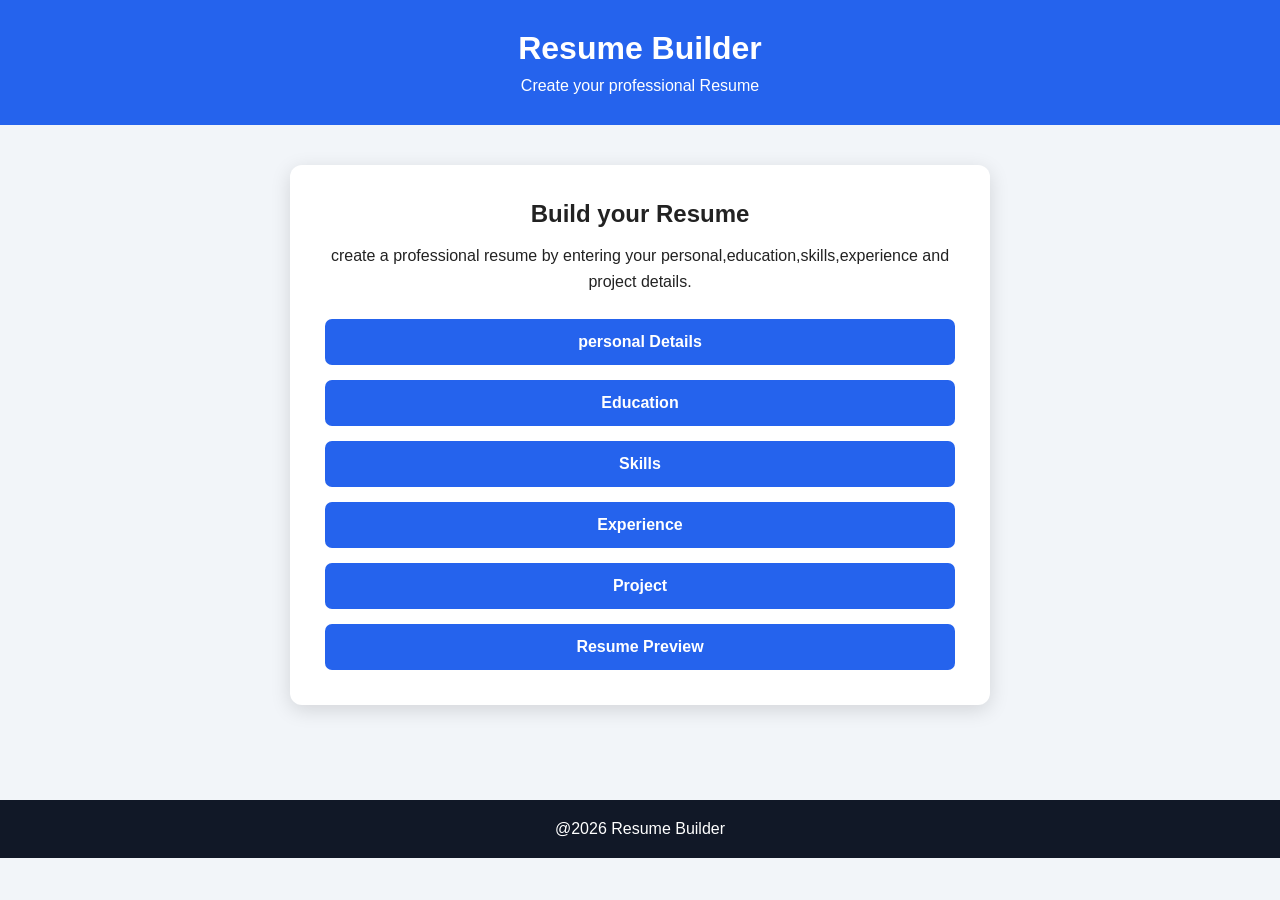
<file: index.html>
<!DOCTYPE html>
<html lang="en">
<head>
    <meta charset="UTF-8">
    <meta name="viewport" content="width=device-width, initial-scale=1.0">
    <title> Resume Builder</title>
    <link rel="stylesheet"href="index.css">
</head>
<body>
    <header>
        <h1>Resume Builder</h1>
        <p>Create your professional Resume</p>
    </header>

    <main>
        <div class="container">
            <h2>Build your Resume</h2>

            <p>
                create a professional resume by entering your personal,education,skills,experience and project details.
            </p>

            <div class="menu">
                <a href="personal.html">personal Details</a>
                <a href="education.html">Education</a>
                <a href="skills.html">Skills</a>
                <a href="experience.html">Experience</a>
                <a href="projects.html">Project</a>
                <a href="preview.html">Resume Preview</a>
            </div>
        </div>
    </main>

    <footer>
        <p>@2026 Resume Builder</p>
    </footer>

</body>
</html>
</file>
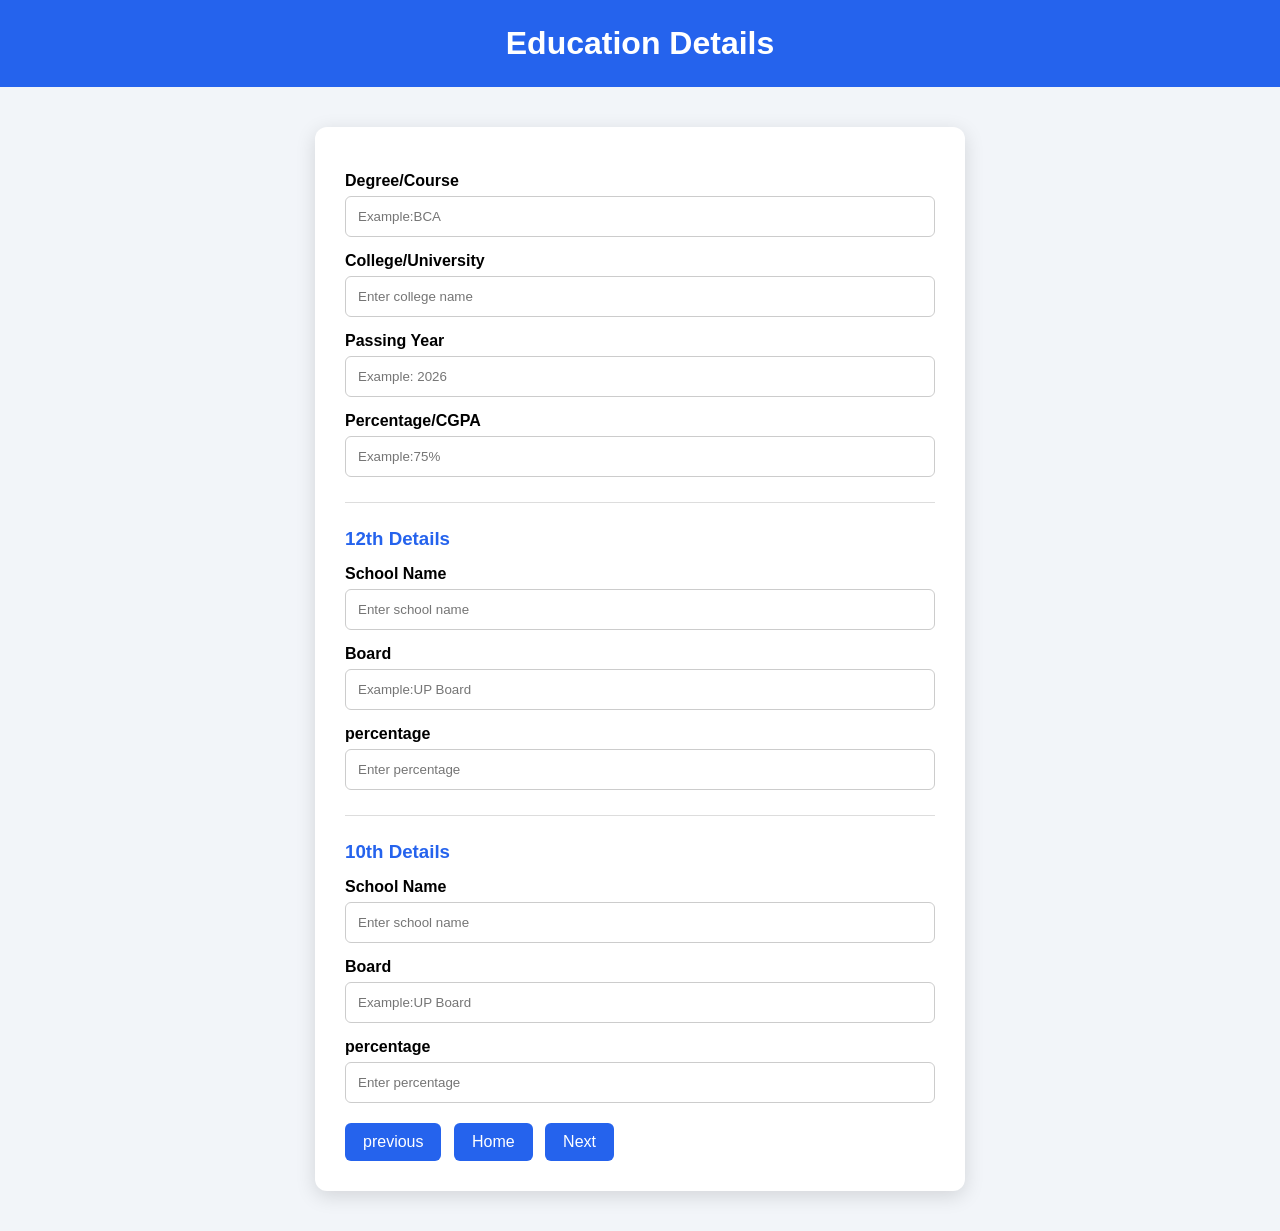
<file: education.html>
<!DOCTYPE html>
<html lang="en">
<head>
    <meta charset="UTF-8">
    <meta name="viewport" content="width=device-width, initial-scale=1.0">
    <title>Education</title>
    <link rel="stylesheet" href="education.css">
</head>

<body>

    <header>
        <h1>Education Details</h1>
    </header>
    <main>

        <div class="container">

            <form>
                <label for="degree">Degree/Course</label>
                <input type="text"id="degree"
                placeholder="Example:BCA">

                <label for="college">College/University</label>
                <input type="text"id="college"
                placeholder="Enter college name">

                <label for="year">Passing Year</label>
                <input type="text"id="year"
                placeholder="Example: 2026">

                <label for="percentage">Percentage/CGPA</label>
                <input type="text"id="percentage"
                placeholder="Example:75%">

                <hr>

                <h3>12th Details</h3>
                <label for="school12">School Name</label>
                <input type="text"id="school12"
                placeholder="Enter school name">

                <label for="board12">Board</label>
                <input type="text"id="board12"
                placeholder="Example:UP Board">

                <label for="percentage12">percentage</label>
                <input type="text"id="percentage12"
                placeholder="Enter percentage">

                <hr>

                <h3>10th Details</h3>

                <label for="school10">School Name</label>
                <input type="text"id="school10"
                placeholder="Enter school name">

                <label for="board10">Board</label>
                <input type="text"id="board10"
                placeholder="Example:UP Board">

                <label for="parcentage10">percentage</label>
                <input type="text"id="parcentage10"
                placeholder="Enter percentage">

                <br>
                 

                <a href="personal.html"> previous</a>

                <a href="index.html">Home</a>
                <a href="skills.html">Next</a>

                 
                
            </form>
        </div>
    </main>
    
</body>
</html>
</file>
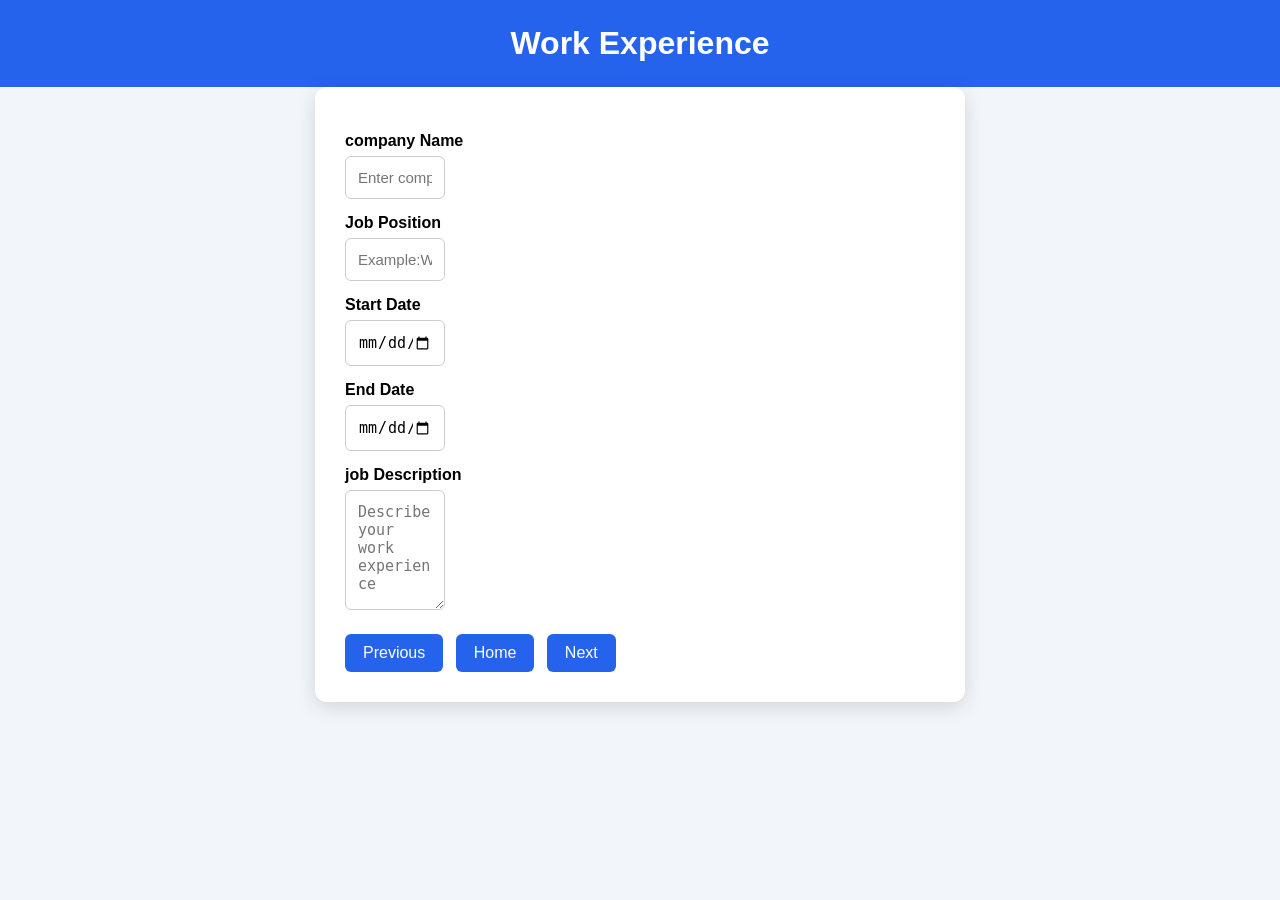
<file: experience.html>
<!DOCTYPE html>
<html lang="en">
<head>
    <meta charset="UTF-8">
    <meta name="viewport" content="width=device-width, initial-scale=1.0">
    <title>Experience </title>

    <link rel="stylesheet" href="experience.css">
</head>

<body>
    <header>
        <h1>Work Experience</h1>
    </header>

    <main>
        <div class="container">

            <form>
                 
                <label for="company">company Name</label>
                <input type="text"id="company"
                placeholder="Enter company name">

                <label for="jop">Job Position</label>
                <input type="text" id="Job"
                placeholder="Example:Web Developer">

                <label for="startdate">Start Date</label>
                <input type="date" id="startDate">

                <label for="endDate">End Date</label>
                <input type="date" id="endDate">

                <label for="description">job Description</label>
                <textarea id="description"
                placeholder="Describe your work experience"></textarea>

                <br>
                 
                <a href="skills.html">Previous</a>
                <a href="index.html">Home</a>
                <a href="projects.html">Next </a>
            </form>
        </div>
    </main>
    <script src="script.js"></script>
</body>
</html>
</file>
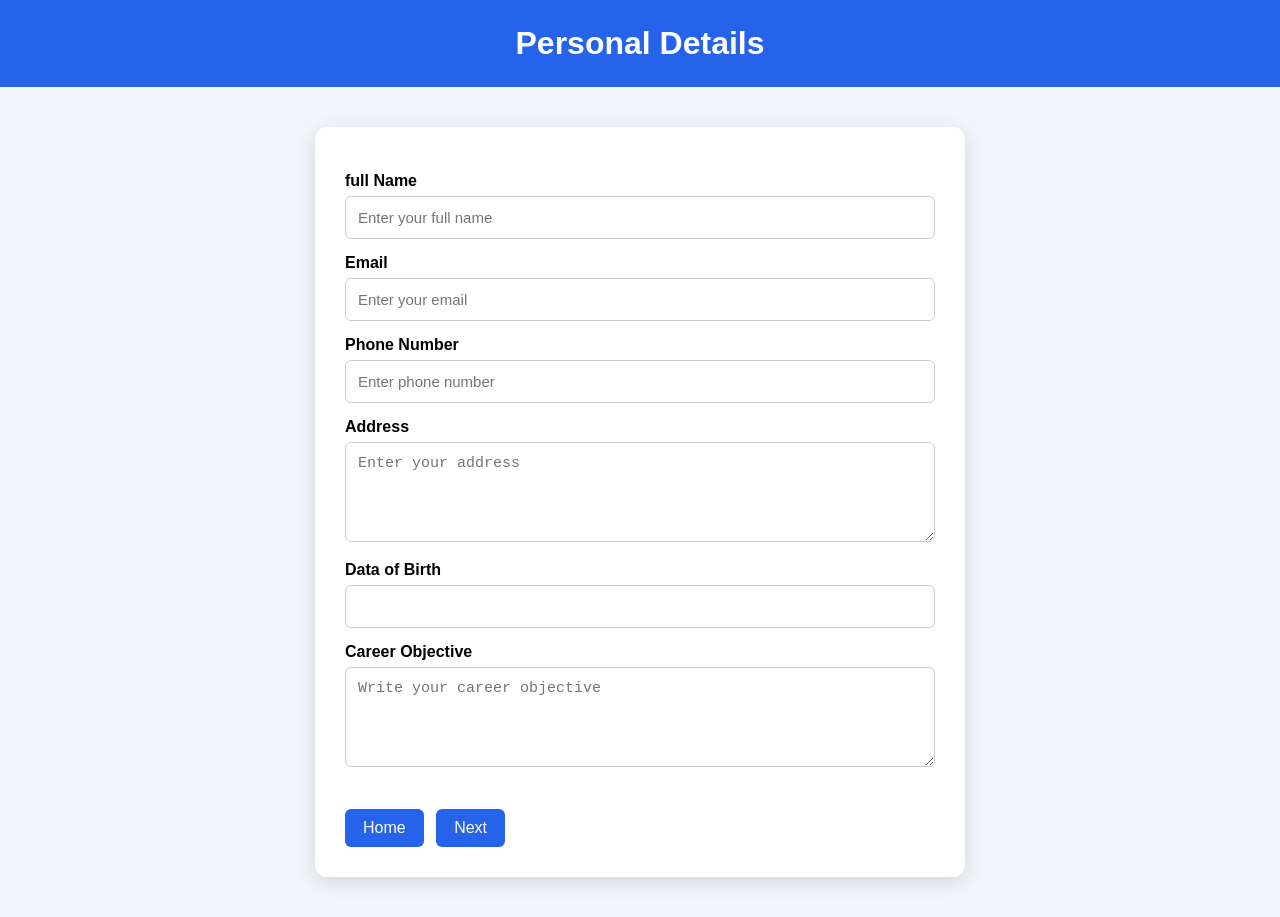
<file: personal.html>
<!DOCTYPE html>
<html lang="en">
<head>
    <meta charset="UTF-8">
    <meta name="viewport" content="width=device-width, initial-scale=1.0">

    <title> personal Details</title>

    <link rel="stylesheet" href="personal.css">
</head>

<body>

    <header>
        <h1>Personal Details</h1>
    </header>

    <main>

        <div class="container">

            <form>
                <label for="name">full Name</label>
                <input type="text"id="name"placeholder="Enter your full name">

                <label for="email">Email</label>
                <input type="email"id="email"
                placeholder="Enter your email">

                <label for="phone">Phone Number</label>
                <input type="tel"id="phone"
                placeholder="Enter phone number">

                <label for="address">Address</label>
                <textarea id="address"
                placeholder="Enter your address"></textarea>

                <label for="dob">Data of Birth</label>
                <input type="data" id="dob">

                <label for="careet">Career Objective</label>
                <textarea id="career"
                placeholder="Write your career objective"></textarea>

                <br><br>

                 
                <a href="index.html">Home</a>
                <a href="education.html">Next </a>
            </form>

        </div>

    </main>
    <script src="script.js"></script>
</body>
</html>
</file>
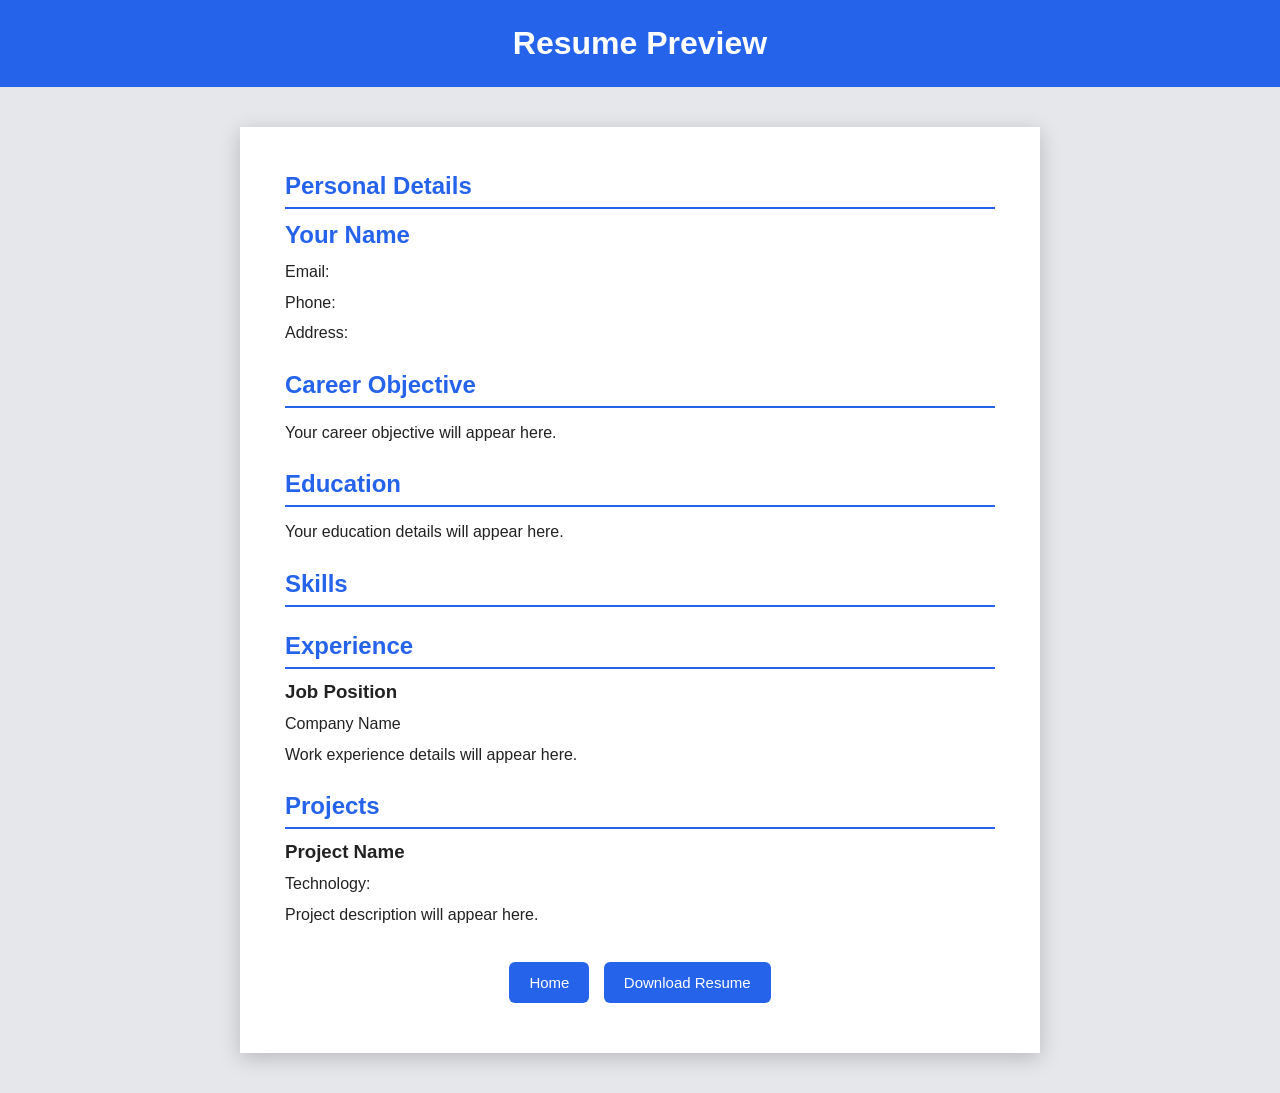
<file: preview.html>
<!DOCTYPE html>
<html lang="en">
<head>
    <meta charset="UTF-8">
    <meta name="viewport"
          content="width=device-width, initial-scale=1.0">

    <title>Resume Preview</title>

    <link rel="stylesheet" href="preview.css">
</head>

<body>

    <header>
        <h1>Resume Preview</h1>
    </header>

    <main>

        <div class="resume">

            <!-- Personal Details -->

            <section>

                <h2>Personal Details</h2>

                <h1 id="previewName">
                    Your Name
                </h1>

                <p id="previewEmail">
                    Email: example@gmail.com
                </p>

                <p id="previewPhone">
                    Phone: 9876543210
                </p>

                <p id="previewAddress">
                    Address: Your Address
                </p>

            </section>


            <!-- Career Objective -->

            <section>

                <h2>Career Objective</h2>

                <p id="previewCareer">
                    Your career objective will appear here.
                </p>

            </section>


            <!-- Education -->

            <section>

                <h2>Education</h2>

                <p id="previewEducation">
                    Your education details will appear here.
                </p>

            </section>


            <!-- Skills -->

            <section>

                <h2>Skills</h2>

                <ul id="previewSkills">

                    <li>HTML</li>
                    <li>CSS</li>
                    <li>JavaScript</li>

                </ul>

            </section>


            <!-- Experience -->

            <section>

                <h2>Experience</h2>

                <h3 id="previewJob">
                    Job Position
                </h3>

                <p id="previewCompany">
                    Company Name
                </p>

                <p id="previewDescription">
                    Work experience details will appear here.
                </p>

            </section>


            <!-- Projects -->

            <section>

                <h2>Projects</h2>

                <h3 id="previewProjectName">
                    Project Name
                </h3>

                <p id="previewTechnology">
                    Technology Used
                </p>

                <p id="previewProjectDescription">
                    Project description will appear here.
                </p>

            </section>


            <!-- Buttons -->

            <div class="buttons">

                <a href="index.html">
                    Home
                </a>

                <button onclick="window.print()">
                    Download Resume
                </button>

            </div>

        </div>

    </main>

    <script src="script.js"></script>

</body>
</html>
</file>
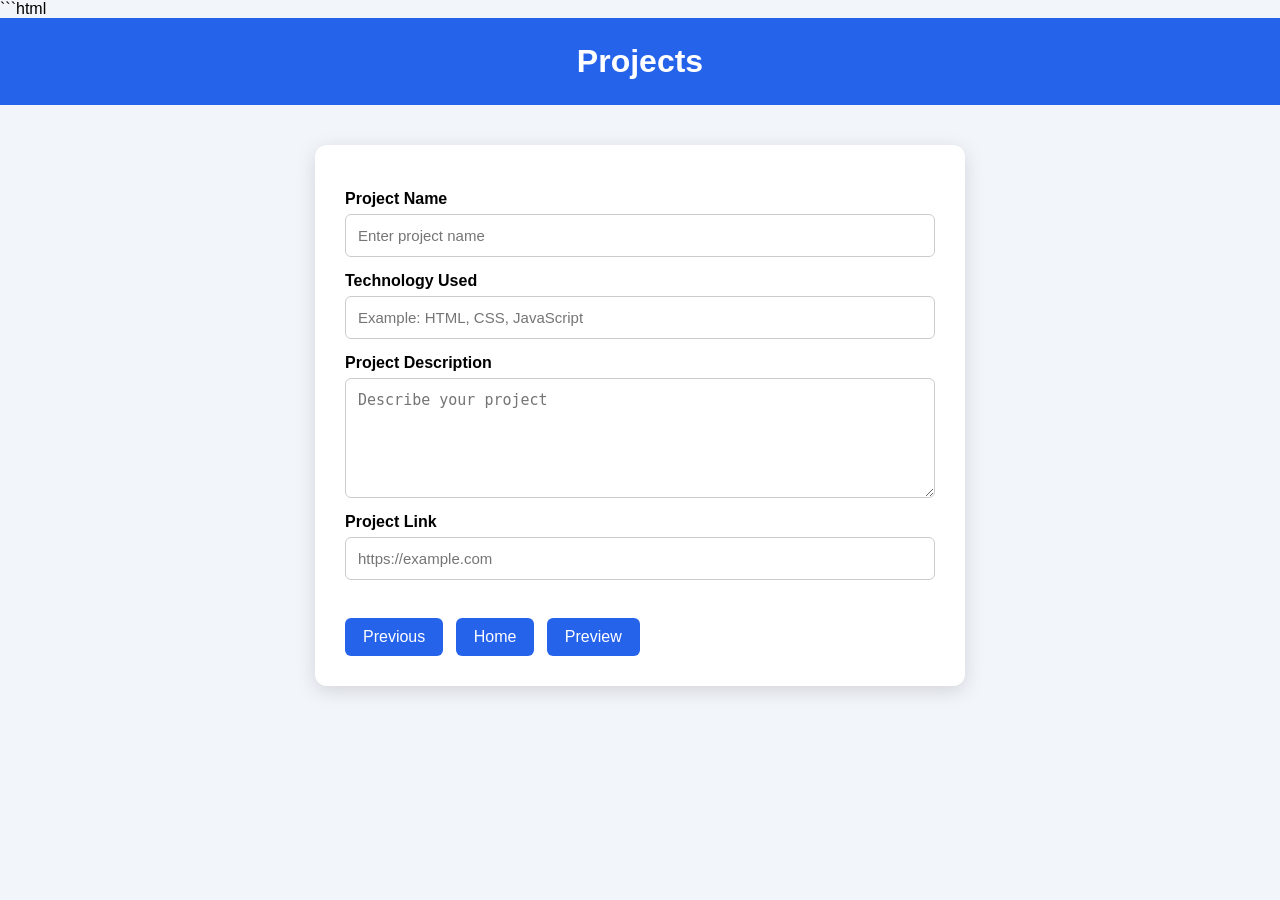
<file: projects.html>
```html
<!DOCTYPE html>
<html lang="en">
<head>
    <meta charset="UTF-8">
    <meta name="viewport" content="width=device-width, initial-scale=1.0">

    <title>Projects</title>

    <link rel="stylesheet" href="projects.css">
</head>

<body>

    <header>
        <h1>Projects</h1>
    </header>

    <main>
        <div class="container">

            <form>
                <label for="projectName">Project Name</label>
                <input
                    type="text"
                    id="projectName"
                    name="projectName"
                    placeholder="Enter project name"
                >

                <label for="technology">Technology Used</label>
                <input
                    type="text"
                    id="technology"
                    name="technology"
                    placeholder="Example: HTML, CSS, JavaScript"
                >

                <label for="projectDescription">Project Description</label>
                <textarea
                    id="projectDescription"
                    name="projectDescription"
                    placeholder="Describe your project"
                ></textarea>

                <label for="projectLink">Project Link</label>
                <input
                    type="url"
                    id="projectLink"
                    name="projectLink"
                    placeholder="https://example.com"
                >

                <br><br>

                <a href="experience.html">Previous</a>
                <a href="index.html">Home</a>
                <a href="preview.html">Preview</a>

            </form>

        </div>
    </main>

    <script src="script.js"></script>

</body>
</html>
</file>
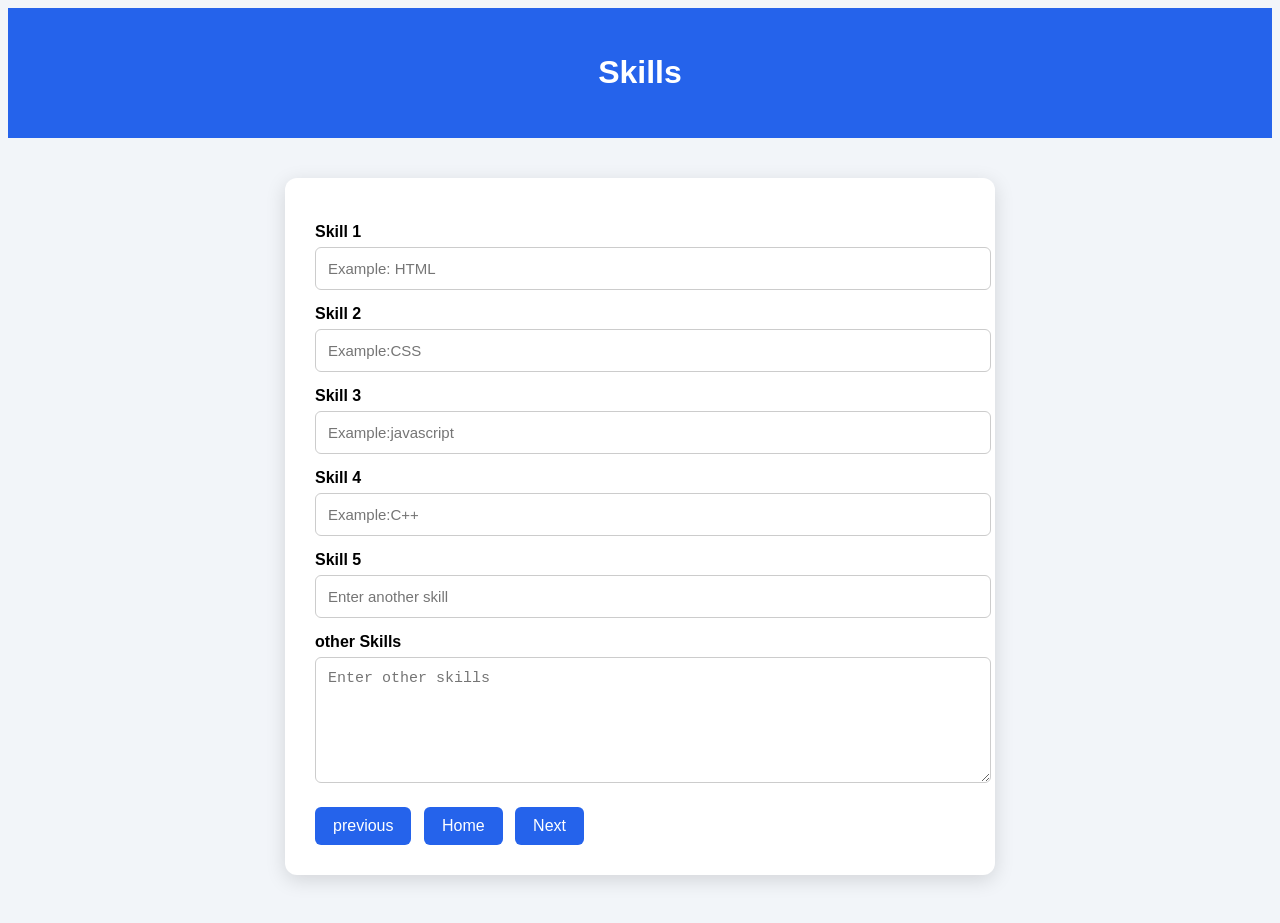
<file: skills.html>
<!DOCTYPE html>
<html lang="en">
<head>
    <meta charset="UTF-8">
    <meta name="viewport" content="width=device-width, initial-scale=1.0">
    <title> Skills</title>

    <link rel="stylesheet" href="skills.css">
</head>

<body>

    <header>
        <h1>Skills</h1>
    </header>

    <main>

        <div class="container">

            <form>

                <label for="skill1">Skill 1</label>
                <input type="text" id="skill1"
                placeholder="Example: HTML"> 

                <label for="Skill2">Skill 2</label>
                <input type="text"id="skill2"
                placeholder="Example:CSS">

                <label for="skill3">Skill 3</label>
                <input type="text"id="skill3"
                placeholder="Example:javascript">

                <label for="skill4">Skill 4</label>
                <input type="text"id="skill4"
                placeholder="Example:C++">

                <label for="skill5">Skill 5</label>
                <input type="text"id="skill5"
                placeholder="Enter another skill">

                <label for="otherskills">other Skills</label>
                <textarea id="otherSkills"
                placeholder="Enter other skills"></textarea>

                <br>
                 
                <a href="education.html"> previous</a>
                <a href="index.html">Home</a>
                <a href="experience.html">Next </a>
                   
            </form>
        </div>
    </main>
    <script src="script.js"></script>
</body>
</html>
</file>
<file: index.css>
* {
    margin: 0;
    padding: 0;
    box-sizing: border-box;
}

body {
    font-family: Arial, sans-serif;
    background: #f2f5f9;
    color: #222;
}

header {
    background: #2563ed;
    color: white;
    text-align: center;
    padding: 30px;
}

header h1 {
    margin-bottom: 10px;
}

main {
    min-height: 75vh;
    padding: 40px 20px;
}

.container {
    max-width: 700px;
    margin: auto;
    background: white;
    padding: 35px;
    border-radius: 12px;
    text-align: center;
    box-shadow: 0 5px 20px #0002;
}

.container h2 {
    margin-bottom: 15px;
}

.container p {
    line-height: 1.6;
    margin-bottom: 25px;
}

.menu {
    display: grid;
    gap: 15px;
}

.menu a {
    text-decoration: none;
    background: #2563ed;
    color: white;
    padding: 14px;
    border-radius: 7px;
    font-weight: bold;
}

.menu a:hover {
    background: #1d4ed8;
}

footer {
    text-align: center;
    padding: 20px;
    background: #111827;
    color: white;
}
</file>
<file: education.css>
*{
    margin:0;
    padding:0;
    box-sizing:border-box;
}

body{
    font-family:Arial, sans-serif;
    background:#f2f5f9;
}

header {
    background:#2563ed;
    color:white;
    text-align:center;
    padding:25px;
}

main{
    padding:40px 20px;
}
.container {
    max-width:650px;
    margin:auto;
    background:white;
    padding:30px;
    border-radius:12px;
    box-shadow: 0 5px 20px #0002;
}

label {
    display:block;
    margin-top:15px;
    margin-bottom: 6px;
    font-weight:bold;
}

input {
    width:100%;
    padding:12px;
    border:1px solid #ccc;
    border-radius:6px;
}

h3{
    margin-top:20px;
    color:#2563ed;
}

hr{
    margin:25px 0;
    border:0;
    border-top:1px solid #ddd;

}

form a{
    display:inline-block;
    margin-top:20px;
    margin-right:8px;
    padding:10px  18px;
    background: #2563ed;
    color:white;
    text-decoration:none;
    border-radius:6px;
}

form a:hover{
    background:#1d4ed8;
}
</file>
<file: experience.css>
* {
    margin:0;
    padding:0;
    box-sizing:border-box;
}

body {
    font-family:Arial,sans-serif;
    background:#f2f5f9;
}

header {
    background:#2563ed;
    color:white;
    text-align:center;
    padding:25px;
}

main{
    padding:40px,20px;
}

.container{
    max-width:650px;
    margin:auto;
    background:white;
    padding:30px;
    border-radius:12px;
    box-shadow: 0 5px 20px #0002;
}

label {
    display:block;
    margin-top:15px;
    margin-bottom:6px;
    font-weight:bold;
}

input,
textarea {
    width:100px;
    padding:12px;
    border:1px solid #ccc;
    border-radius:6px;
    font-size:15px;

}

textarea {
    height:120px;
    resize:vertical;
}

form a {
    display:inline-block;
    margin-top:20px;
    margin-right:8px;
    padding:10px 18px;
    background:#2563ed;
    color:white;
    text-decoration:none;
    border-radius:6px;
}

form a:hover {
    background:#1d4ed8;
}
</file>
<file: personal.css>
*{
    margin:0;
    padding:0;
    box-sizing: border-box;
}

body{
    font-family:Arial,sans-serif;
    background: #f2f5f9;

}
header {
    background:#2563eb;
    color:white;
    text-align:center;
    padding:25px;
}

main {
    padding:40px 20px;
}

.container {
    max-width:650px;
    margin:auto;
    background:white ;
    padding:30px;
    border-radius: 12px;
    box-shadow:0 5px 20px #0002;
}

form label{
    display:block;
    margin-top:15px;
    margin-bottom:6px;
    font-weight:bold;
}

input,
textarea{
    width:100%;
    padding:12px;
    border:1px solid #ccc;
    border-radius:6px;
    font-size:15px;
}

textarea{
    height:100px;
    resize:vertical;
}

form a{
    display:inline-block;
    margin-top:20px;
    margin-right:8px;
    padding:10px 18px;
    background:#2563eb;
    color:white;
    text-decoration:none;
    border-radius:6px;
}

form a:hover{
    background:#1d4ed8;
}
</file>
<file: preview.css>
* {
    margin: 0;
    padding: 0;
    box-sizing: border-box;
}

body {
    font-family: Arial, sans-serif;
    background: #e5e7eb;
    color: #222;
}

header {
    background: #2563eb;
    color: white;
    text-align: center;
    padding: 25px;
}

main {
    padding: 40px 20px;
}

.resume {
    max-width: 800px;
    margin: auto;
    background: white;
    padding: 45px;
    box-shadow: 0 5px 20px #0003;
}

.resume section {
    margin-bottom: 25px;
}

.resume h1 {
    color: #2563eb;
    margin-bottom: 10px;
}

.resume h2 {
    color: #2563eb;
    border-bottom: 2px solid #2563eb;
    padding-bottom: 7px;
    margin-bottom: 12px;
}

.resume h3 {
    margin-bottom: 8px;
}

.resume p {
    line-height: 1.6;
    margin: 5px 0;
}

.resume ul {
    padding-left: 25px;
}

.resume li {
    margin: 7px 0;
}

.buttons {
    margin-top: 30px;
    text-align: center;
}

.buttons a,
.buttons button {
    display: inline-block;
    padding: 12px 20px;
    margin: 5px;
    border: none;
    border-radius: 6px;
    background: #2563eb;
    color: white;
    text-decoration: none;
    cursor: pointer;
    font-size: 15px;
}

.buttons a:hover,
.buttons button:hover {
    background: #1d4ed8;
}

/* Print ke time buttons hide honge */
@media print {

    header,
    .buttons {
        display: none;
    }

    body {
        background: white;
    }

    .resume {
        box-shadow: none;
        width: 100%;
        max-width: none;
    }
}
</file>
<file: projects.css>
* {
    margin: 0;
    padding: 0;
    box-sizing: border-box;
}

body {
    font-family: Arial, sans-serif;
    background: #f2f5f9;
}

header {
    background: #2563eb;
    color: white;
    text-align: center;
    padding: 25px;
}

main {
    padding: 40px 20px;
}

.container {
    max-width: 650px;
    margin: auto;
    background: white;
    padding: 30px;
    border-radius: 12px;
    box-shadow: 0 5px 20px #0002;
}

label {
    display: block;
    margin-top: 15px;
    margin-bottom: 6px;
    font-weight: bold;
}

input,
textarea {
    width: 100%;
    padding: 12px;
    border: 1px solid #ccc;
    border-radius: 6px;
    font-size: 15px;
}

textarea {
    height: 120px;
    resize: vertical;
}

form a {
    display: inline-block;
    margin-top: 20px;
    margin-right: 8px;
    padding: 10px 18px;
    background: #2563eb;
    color: white;
    text-decoration: none;
    border-radius: 6px;
}

form a:hover {
    background: #1d4ed8;
}
</file>
<file: skills.css>
\\CSS\\

* {
    margin: 0;
    padding: 0;
    box-sizing: border-box;
}

body {
    font-family: Arial, sans-serif;
    background: #f2f5f9;
}

header {
    background: #2563eb;
    color: white;
    text-align: center;
    padding: 25px;
}

main {
    padding: 40px 20px;
}

.container {
    max-width: 650px;
    margin: auto;
    background: white;
    padding: 30px;
    border-radius: 12px;
    box-shadow: 0 5px 20px #0002;
}

label {
    display: block;
    margin-top: 15px;
    margin-bottom: 6px;
    font-weight: bold;
}

input,
textarea {
    width: 100%;
    padding: 12px;
    border: 1px solid #ccc;
    border-radius: 6px;
    font-size: 15px;
}

textarea {
    height: 100px;
    resize: vertical;
}

form a {
    display: inline-block;
    margin-top: 20px;
    margin-right: 8px;
    padding: 10px 18px;
    background: #2563eb;
    color: white;
    text-decoration: none;
    border-radius: 6px;
}

form a:hover {
    background: #1d4ed8;
}
</file>
